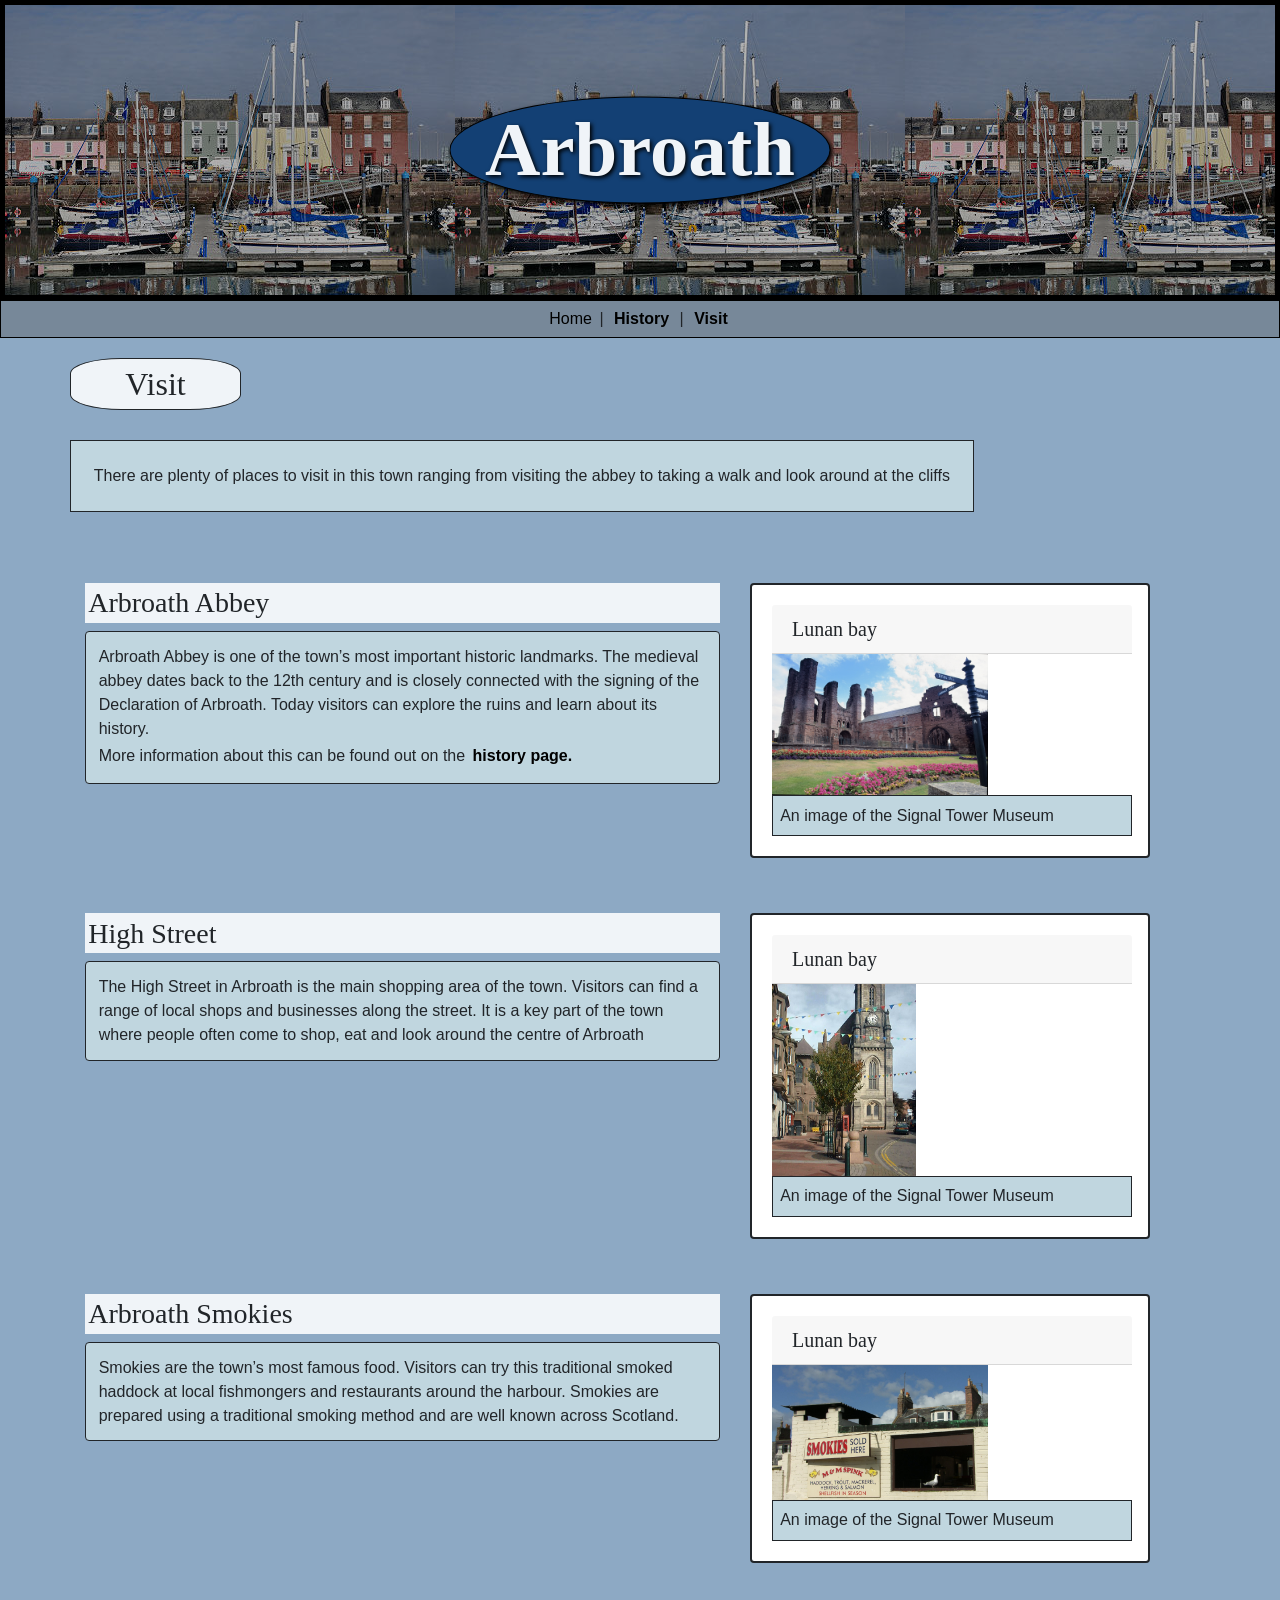
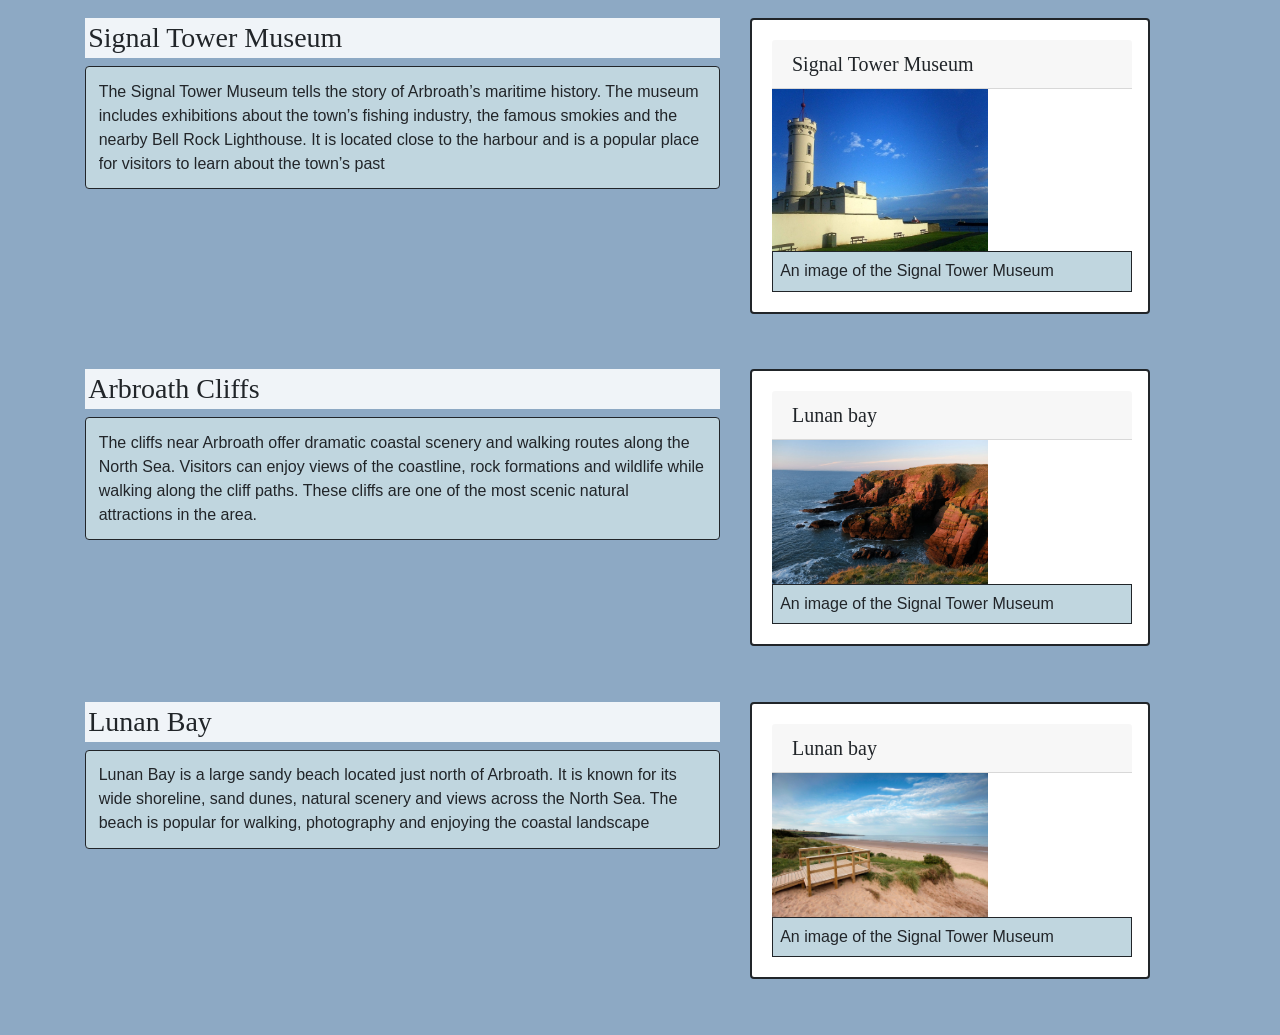
<file: index.html>
﻿<!DOCTYPE html>

<html>
<head>

    <title>banner</title>

    <meta charset="utf-8" />

    <meta name="viewport" content="width=device-width, initial-scale=1">


    <link rel="stylesheet" href="https://maxcdn.bootstrapcdn.com/bootstrap/4.5.2/css/bootstrap.min.css">
    <link rel="stylesheet" href="styles.css" />

</head>

<body>







    <div id="banner">
        <div id="banner-overlay"></div>
        <h1 id="banner-text">Arbroath</h1>
    </div>


    <ul id="navigation">
        <li class="current">Home</li>
        |
        <li><a href="navbar.html">History</a></li>
        |
        <li><a href="Visit.html">Visit</a></li>
    </ul>


    
    <div class="container">



        <div class="row override-row">


            <h2>Visit</h2>

        </div>

        <div class="row">
            <p>There are plenty of places to visit in this town ranging from visiting the abbey to taking a walk and look around at the cliffs</p>


        </div>

        <div class="row">

            <div class="col col-sm-7">
                <h3 class="negative  ">Arbroath Abbey</h3>
                <p class="negative rounded ">

                    Arbroath Abbey is one of the town’s most important historic landmarks.
                    The medieval abbey dates back to the 12th century and is closely connected with the signing of the Declaration of Arbroath.
                    Today visitors can explore the ruins and learn about its history.
                    <br />
                    More information about this can be found out on the  <a href="History.html">history page.</a>


                </p>

            </div>


            <div class="col col-sm-5">



                <div class="card" style="width:400px; border: 2px solid;">

                    <div class="card-body big" style="width:400px">
                        <h5 class="card-header">Lunan bay</h5>
                        <img src="images/arbroath-abbey-3.jpg" class="big" />
                        <p class="card-text">An image of the Signal Tower Museum</p>

                    </div>


                </div>

            </div>
        </div>

        <div class="row">

            <div class="col col-sm-7">

                <h3 class="negative ">High Street</h3>
                <p class=" rounded">
                    The High Street in Arbroath is the main shopping area of the town.
                    Visitors can find a range of local shops and businesses along the street.
                    It is a key part of the town where people often come to shop, eat and look around the centre of Arbroath
                </p>



            </div>

            <div class="col col-sm-5">


                <div class="card" style="width:400px; border: 2px solid;">

                    <div class="card-body big" style="width:400px">
                        <h5 class="card-header">Lunan bay</h5>
                        <img src="images/arbroath-high-street.jpg" class="medium" />
                        <p class="card-text">An image of the Signal Tower Museum</p>

                    </div>


                </div>


            </div>

        </div>




        <div class="row">

            <div class="col col-sm-7">

                <h3 class=" negative ">Arbroath Smokies</h3>
                <p class=" rounded  ">
                    Smokies are the town’s most famous food. Visitors can try this traditional smoked haddock at local fishmongers and restaurants around the harbour. Smokies are prepared using a traditional smoking method and are well known across Scotland.
                </p>

            </div>

            <div class="col col-sm-5">

                <div class="card" style="width:400px; border: 2px solid;">

                    <div class="card-body big" style="width:400px">
                        <h5 class="card-header">Lunan bay</h5>
                        <img src="images/smokies.jpg" class="big" />
                        <p class="card-text">An image of the Signal Tower Museum</p>

                    </div>


                </div>


            </div>

        </div>


        <div class="row">

            <div class="col col-sm-7">

                <h3 class=" negative ">Signal Tower Museum</h3>
                <p class=" rounded">
                    The Signal Tower Museum tells the story of Arbroath’s maritime history. The museum includes exhibitions about the town’s fishing industry, the famous smokies and the nearby Bell Rock Lighthouse. It is located close to the harbour and is a popular place for visitors to learn about the town’s past
                </p>


            </div>

            <div class="col col-sm-5">

                <div class="card" style="width:400px; border: 2px solid;">

                    <div class="card-body big" style="width:400px">
                        <h5 class="card-header">Signal Tower Museum</h5>
                        <img src="images/signal-tower.jpg" class="big card-img-middle" />
                        <p class="card-text">An image of the Signal Tower Museum</p>

                    </div>


                </div>


            </div>

        </div>

        <div class="row">

            <div class="col col-sm-7">

                <h3 class=" negative ">Arbroath Cliffs</h3>
                <p class=" rounded ">
                    The cliffs near Arbroath offer dramatic coastal scenery and walking routes along the North Sea.
                    Visitors can enjoy views of the coastline, rock formations and wildlife while walking along the cliff paths.
                    These cliffs are one of the most scenic natural attractions in the area.
                </p>

            </div>

            <div class="col col-sm-5">


                <div class="card" style="width:400px; border: 2px solid;">

                    <div class="card-body big" style="width:400px">
                        <h5 class="card-header">Lunan bay</h5>
                        <img src="images/cliffs-2.jpg" class="big" />
                        <p class="card-text">An image of the Signal Tower Museum</p>

                    </div>


                </div>

            </div>

        </div>



        <div class="row">

            <div class="col col-sm-7">

                <h3 class=" negative ">Lunan Bay</h3>
                <p class="  rounded">
                    Lunan Bay is a large sandy beach located just north of Arbroath.
                    It is known for its wide shoreline, sand dunes, natural scenery and views across the North Sea.
                    The beach is popular for walking, photography and enjoying the coastal landscape
                </p>


            </div>


            <div class="col col-sm-5">


                <div class="card" style="width:400px; border: 2px solid;">

                    <div class="card-body big" style="width:400px">
                        <h5 class="card-header">Lunan bay</h5>
                        <img src="images/lunan-bay.jpg" class="big" />
                        <p class="card-text">An image of the Signal Tower Museum</p>

                    </div>


                </div>

            </div>

        </div>

        


    </div>




</body>
</html>
</file>
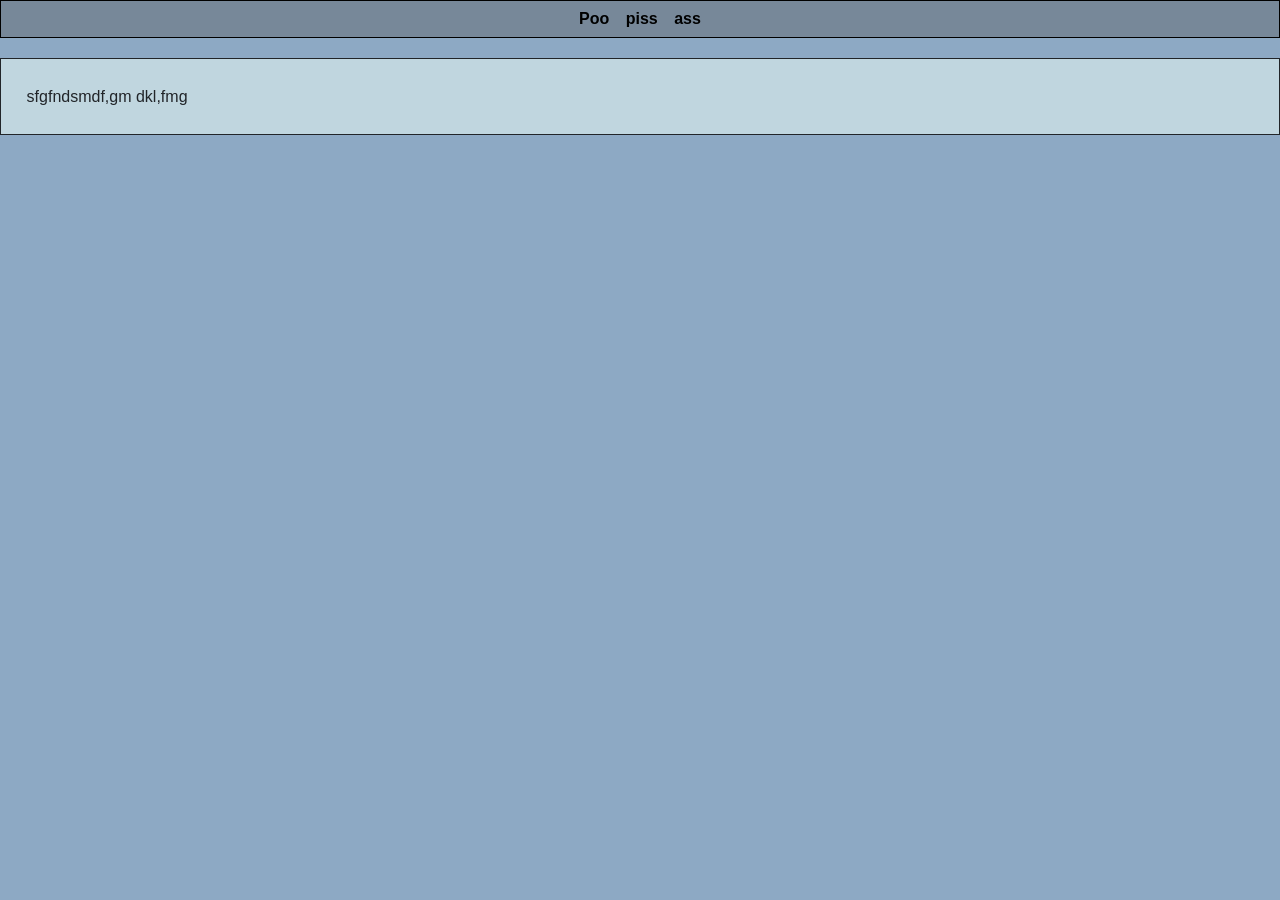
<file: navbar.html>
﻿<!DOCTYPE html>

<html>
<head>

    <title>navbar</title>

    <meta charset="utf-8" />

    <meta name="viewport" content="width=device-width, initial-scale=1">


    <link rel="stylesheet" href="https://maxcdn.bootstrapcdn.com/bootstrap/4.5.2/css/bootstrap.min.css">
    <link rel="stylesheet" href="styles.css" />


</head>
<body>

    
    <ul id="navigation">
        <li><a href="banner.html">Poo</a></li>
        <li><a  href="https://youtube.com">piss</a></li>
        <li><a href="textboxes.html">ass</a></li>

    </ul>
    

    <p>sfgfndsmdf,gm dkl,fmg 
    </p>

</body>
</html>
</file>
<file: styles.css>
﻿* {

    box-sizing: border-box;
}

body {
    background-color: #8DA9C4;
    font-family: 'Segoe UI', Tahoma, Geneva, Verdana, sans-serif;
}

p {
    background-color:#C0D6DF;
    padding: 2%;
    border: solid 0.2px;
}

h1, h2, h3, h4, h5 {
    font-family: 'Times New Roman', Times, serif;
    padding: 0.5%;
    background-color:#F0F4F8;

}

h2 {
    border: solid 1px;
    border-radius: 30%;
    width: 15%;
    text-align: center;
}

    #banner {
        position: relative;
        background-image: url("images/arbroath-harbour.jpg");
        height: 300px;
        text-align: center;
        border: solid 5px black;
        width: 100%;
        z-index: -1;
        margin: 0;
    }

    #banner-overlay {
        background-color: black;
        height: 300px;
        opacity: 0.3;
        width: 100%;
        z-index: 1;
        position: absolute;
    }

#banner-text {
    position: relative;
    text-align: center;
    color: #F0F4F8;
    text-shadow: 2px 2px 4px black;
    top: 50%;
    left: 50%;
    width: 30%;
    transform: translate(-50%, -50%);
    /*s*/
    font-weight: bold;
    font-size: 6vw;
    background-color: #134074;
    border: solid 1px black;
    border-radius: 50%;
    box-shadow: 2px 2px 4px black;
    z-index: 2;
}

 


    
    #navigation {
    border: 1px solid black;
    border-width: 1px;
    list-style: none;
    margin: 0 0 20px 0;
    padding: 0;
    background-color: lightslategrey;
    text-align: center;
}


#navigation li, a{
  display:inline-block;
  padding:3px;
  margin-bottom: 0;
  color: black;
  text-decoration:none;
  font-weight:bold;
  
}

#footer-nav {
    background-color: #a1d1ea;
}

#footer-nav li {
    display: inline-flex;
    background-color: lightgray;
    margin: 5px;
    border: 1px solid black;
    padding: 5px;
    text-align:center;
    font-size: 80%;
}


#navigation li.current {
  font-weight:normal;
  cursor:default;
}


.big {
    width: 60%;
}



.medium {
    width: 40%;
}

.small {
    width: 20%;
}

.left {
    float: left;
}

.center {
    float: left;
    margin-left: 0.1%;
}

.right {
    float: right;
    margin-left: 1%;
}

.row {
    margin-bottom: 5%;

}

.override-row {
    margin-bottom: 2%
}
</file>
